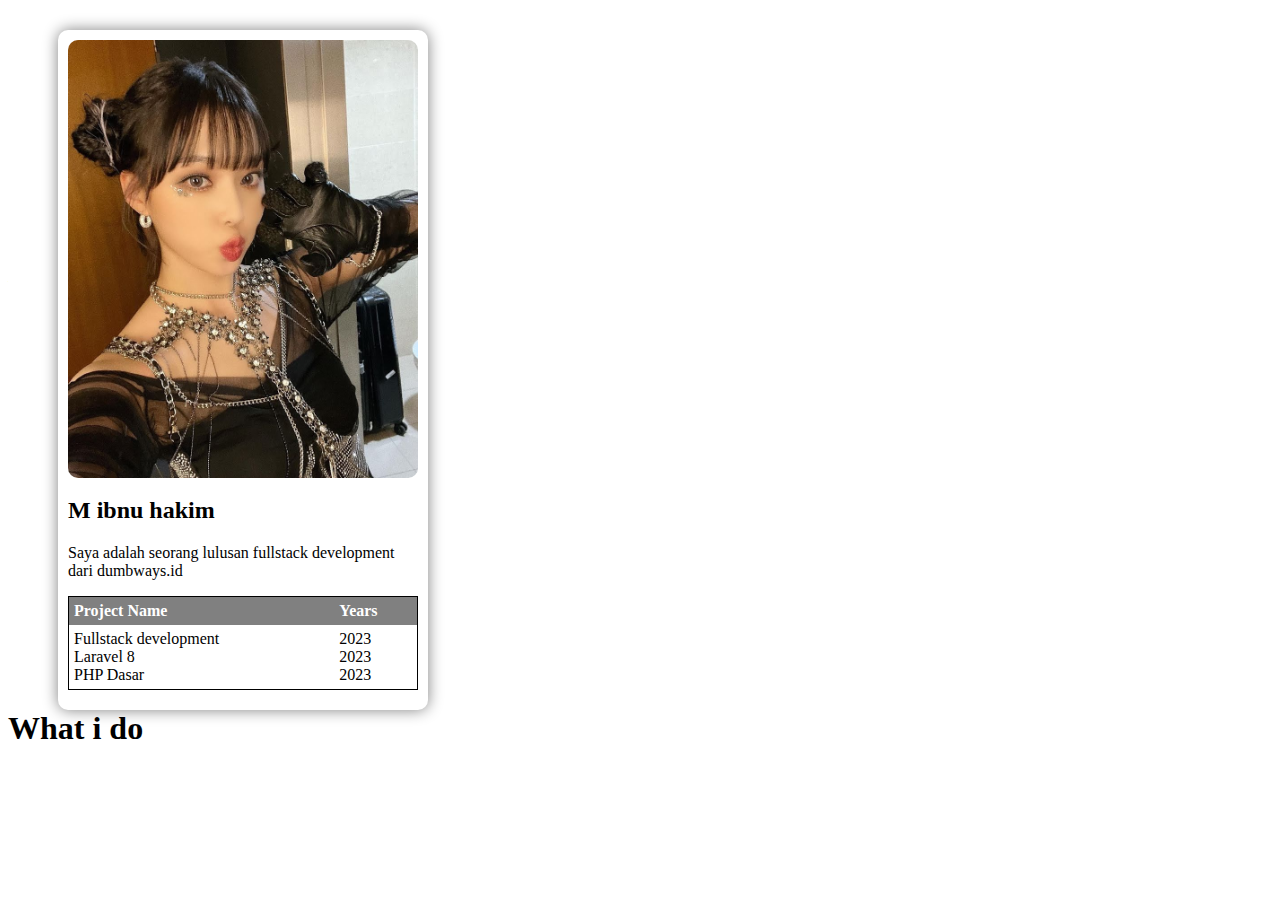
<file: index.html>
<html>
    <head>
        <title> Dumbways day 1</title>
    </head>
    <body>
        <div 
        style=" 
        width: 350px; 
        margin: 30px 50px auto; 
        padding: 10px;
        border-radius: 10px;
        box-shadow: 0 0 15px gray;
        ">
        <img src="img/foto2.jpg" class="card-img-top" style="width: 100%; border-radius: 10px;">
        <h2> M ibnu hakim </h2>
        <p>Saya adalah seorang lulusan fullstack development dari dumbways.id</p>
            
                <table class="table table-bordered" 
                style="
                border: 1px solid black;
                width: 100%;
                text-align: left;
                border-collapse: collapse;
                margin-bottom: 10px;
                " cellpadding="5px">
                      <tr style=" background-color: gray; color: white;">
                        <th scope="col">Project Name</th>
                        <th scope="col">Years</th>
                      </tr>
                      <tr>
                        <td>Fullstack development
                            <br> Laravel 8
                            <br> PHP Dasar
                        </td>
                        <td>2023
                            <br> 2023
                            <br> 2023
                        </td>
                  </table>
                </div>
                <h1 style="margin-top: 0%;"> What i do</h1>
    </body>
</html>
</file>
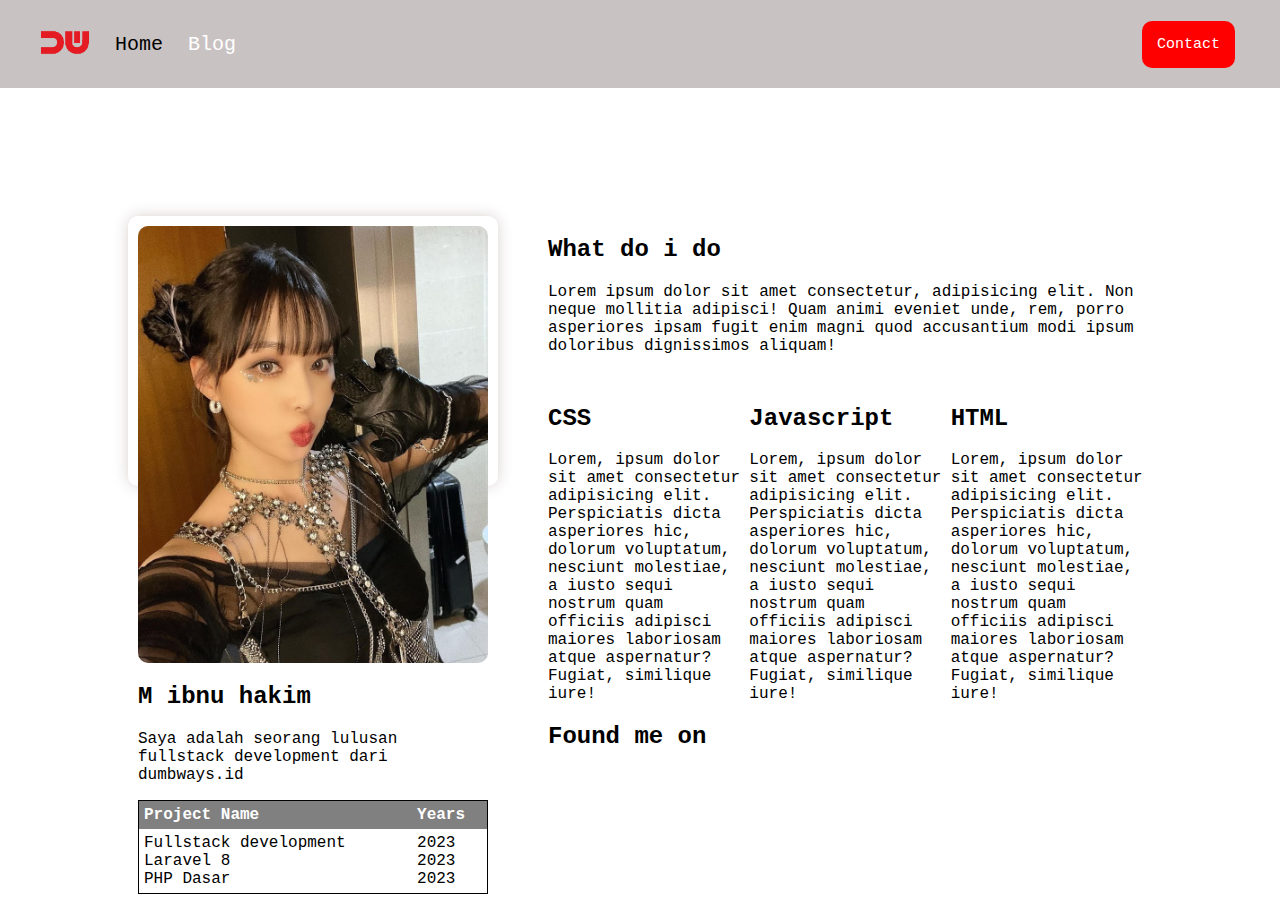
<file: Day 1/index.html>
<html>
    <head>
        <title> Dumbways day 1</title>
        <link rel="stylesheet" href="style.css">
        <link rel="stylesheet" href="https://cdnjs.cloudflare.com/ajax/libs/font-awesome/6.4.0/css/all.min.css" integrity="sha512-iecdLmaskl7CVkqkXNQ/ZH/XLlvWZOJyj7Yy7tcenmpD1ypASozpmT/E0iPtmFIB46ZmdtAc9eNBvH0H/ZpiBw==" crossorigin="anonymous" referrerpolicy="no-referrer" />
    </head>
    <body>
      <nav>
        <div class="nav-left">
            <ul>
                <li>
                    <a href="https://dumbways.id/"><img src="img/dumbways.png" alt=""></a>
                </li>
                <li>
                    <a href="index.html" class="active"> Home </a>
                </li>
                <li>
                    <a href="#"> Blog </a>
                </li>
            </ul>
        </div>
        <div class=" nav-right">
                <a href="contact.html"> Contact </a>
        </div>
    </nav>
    <div class="container">
      <section>
        <div class="kiri">
        <div
        style="
        width: 350px;
        height: 250px;
        margin: 0;
        padding: 10px;
        border-radius: 10px;
        box-shadow: 0 0 15px rgb(218, 209, 209);
        ">
        <img src="img/foto2.jpg" class="card-img-top" style="width: 100%; border-radius: 10px;">
        <h2> M ibnu hakim </h2>
        <p>Saya adalah seorang lulusan fullstack development dari dumbways.id</p>
            
                <table class="table table-bordered" 
                style="
                border: 1px solid black;
                width: 100%;
                text-align: left;
                border-collapse: collapse;
                margin-bottom: 10px;
                " cellpadding="5px">
                      <tr style=" background-color: gray; color: white;">
                        <th scope="col">Project Name</th>
                        <th scope="col">Years</th>
                      </tr>
                      <tr>
                        <td>Fullstack development
                            <br> Laravel 8
                            <br> PHP Dasar
                        </td>
                        <td>2023
                            <br> 2023
                            <br> 2023
                        </td>
                  </table>
                </div>
          </div>
                <div class="kanan">
                  <div>
                    <h2> What do i do </h2>
                          Lorem ipsum dolor sit amet consectetur, adipisicing elit. Non neque mollitia adipisci! Quam animi eveniet unde, rem, porro asperiores ipsam fugit enim magni quod accusantium modi ipsum doloribus dignissimos aliquam!
                    <div class="skill">  
                      <div>
                      <h2> CSS <i class="fa-brands fa-css3-alt"></i> </h2>
                        Lorem, ipsum dolor sit amet consectetur adipisicing elit. Perspiciatis dicta asperiores hic, dolorum voluptatum, nesciunt molestiae, a iusto sequi nostrum quam officiis adipisci maiores laboriosam atque aspernatur? Fugiat, similique iure!
                      </div>
                      <div>
                      <h2>Javascript <i class="fa-brands fa-square-js"></i> </h2>
                      Lorem, ipsum dolor sit amet consectetur adipisicing elit. Perspiciatis dicta asperiores hic, dolorum voluptatum, nesciunt molestiae, a iusto sequi nostrum quam officiis adipisci maiores laboriosam atque aspernatur? Fugiat, similique iure!
                      </div>
                      <div>
                      <h2>HTML <i class="fa-brands fa-html5"></i> </h2>
                      Lorem, ipsum dolor sit amet consectetur adipisicing elit. Perspiciatis dicta asperiores hic, dolorum voluptatum, nesciunt molestiae, a iusto sequi nostrum quam officiis adipisci maiores laboriosam atque aspernatur? Fugiat, similique iure!
                      </div>
                    </div>
                    <div>
                      <h2>Found me on</h2>
                      <div class="sosmed">
                      <a href="https://www.facebook.com/Ibnu173"><i class="fa-brands fa-facebook"></i></a>
                      <a href="https://www.instagram.com/ibnuhakim173/"><i class="fa-brands fa-instagram"></i></a>
                      <a href="https://twitter.com/MrVonTheFlour"><i class="fa-brands fa-twitter"></i></a>
                      <a href="https://www.linkedin.com/in/ibnu-hakim-378491169/"><i class="fa-brands fa-linkedin"></i></a>
                      </div>
                    </div>
                  </div>
                </div>
              </div>
              </section>
          </div>
    </body>
</html>
</file>
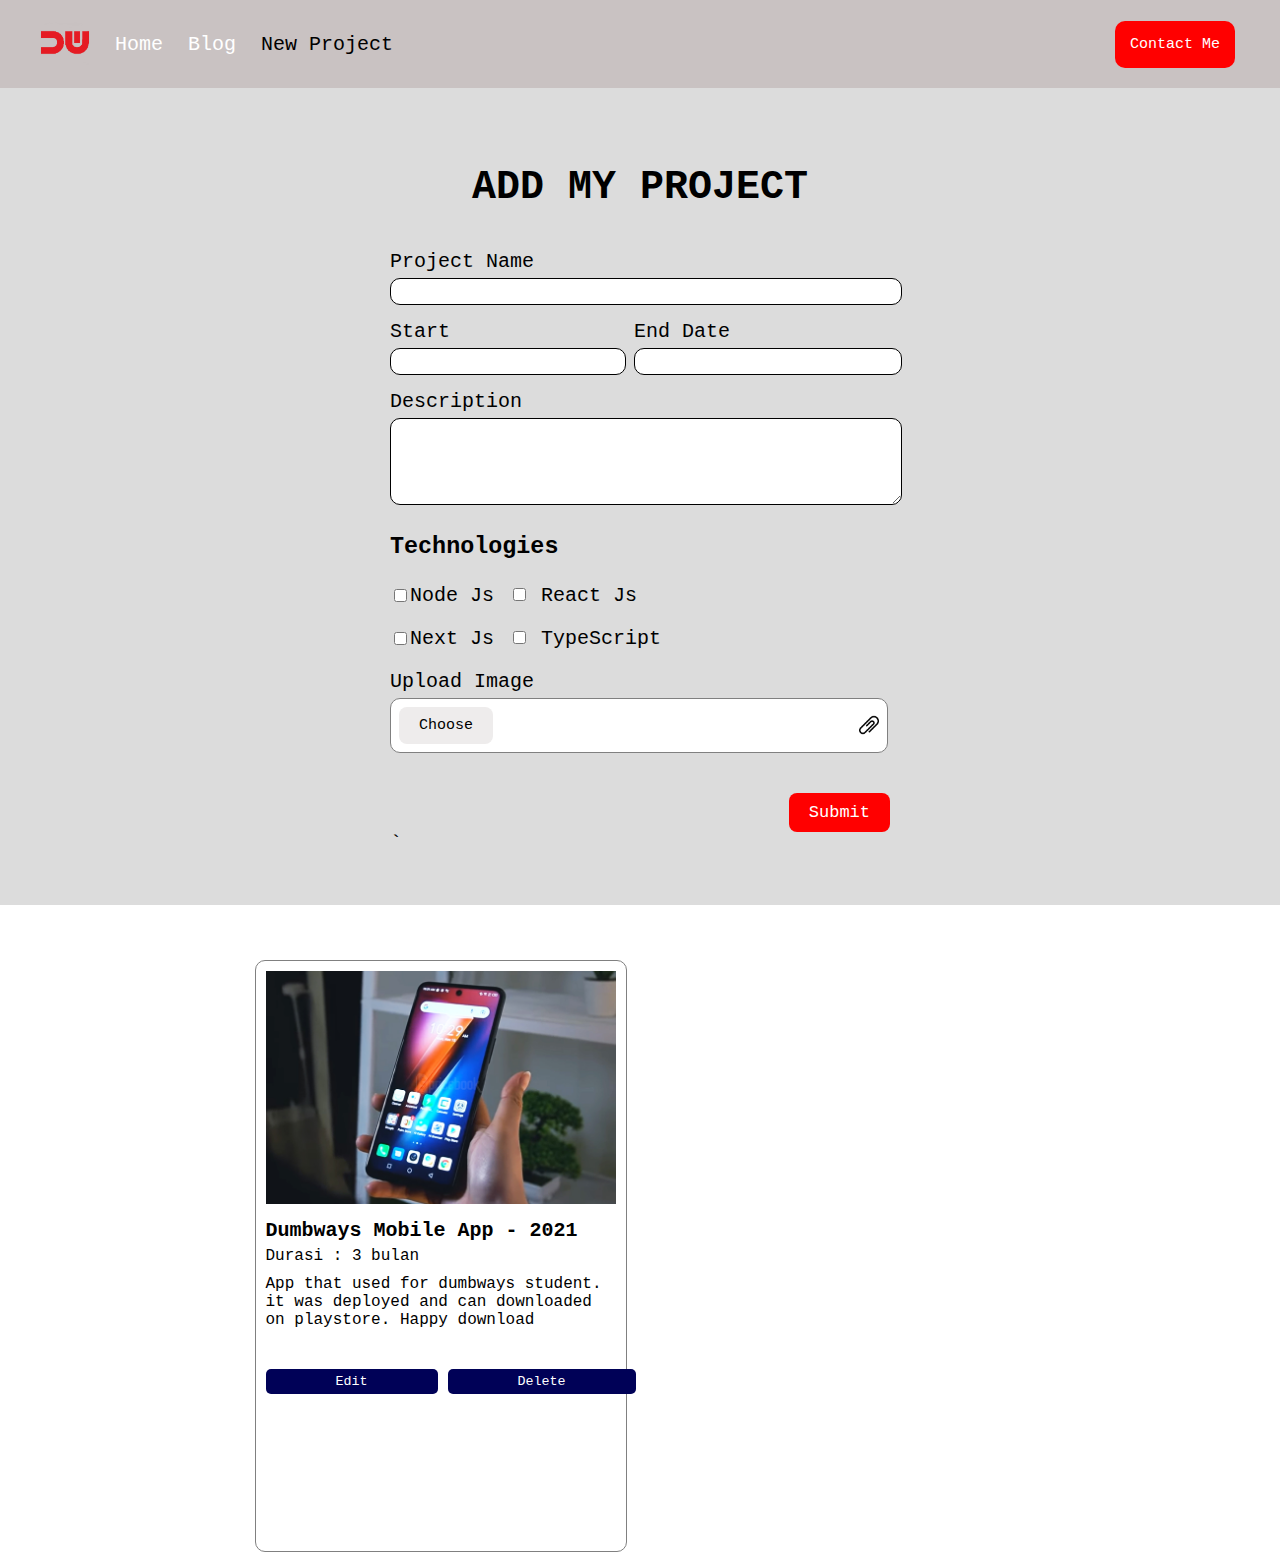
<file: add-blog.html>
<!DOCTYPE html>
<html lang="en">
<head>
    <meta charset="UTF-8">
    <meta http-equiv="X-UA-Compatible" content="IE=edge">
    <meta name="viewport" content="width=device-width, initial-scale=1.0">
    <title>Add Blog</title>
    <link rel="stylesheet" href="css/style.css">
    <link rel="stylesheet" href="css/add-blog.css">
    <link rel="stylesheet" href="css/project.css">
    <link rel="stylesheet" href="https://cdnjs.cloudflare.com/ajax/libs/font-awesome/6.4.0/css/all.min.css" integrity="sha512-iecdLmaskl7CVkqkXNQ/ZH/XLlvWZOJyj7Yy7tcenmpD1ypASozpmT/E0iPtmFIB46ZmdtAc9eNBvH0H/ZpiBw==" crossorigin="anonymous" referrerpolicy="no-referrer" />
</head>
<body>
    <nav>
        <div class="nav-left">
            <ul>
                <li>
                    <a href="https://dumbways.id/"><img src="assets/images/dumbways.png" alt=""></a>
                </li>
                <li>
                    <a href="index.html"> Home </a>
                </li>
                <li>
                    <a href="post.html"> Blog </a>
                </li>
                <li>
                    <a href="add-blog.html"  class="active"> New Project </a>
                </li>
            </ul>
        </div>
        <div class=" nav-right">
                <a href="contact.html"> Contact Me </a>
        </div>
    </nav>

    <div class="blog">
        <div class="blog-form">
            <div class="form-container">
                <form onsubmit="blog(event)">
                    <h1>ADD MY PROJECT</h1>
                    <div class="container1">
                    <div>
                        <div><label for="title">Project Name</label></div>
                        <input type="text" id="title" class="border">
                    </div>
                <div style="display: flex; width: 100%; margin-top: 15px;">
                    <div>
                        <label for="start-date">Start</label>
                        <input type="number" id="start-date" class="border">
                    </div>
                    <div style="margin-left: 20px;">
                        <label for="end-date">End Date</label>
                        <input type="number" id="end-date" class="border">
                    </div>
                </div>
                    <div>
                        <div style="margin-top: 15px;"><label for="description">Description</label></div>
                        <textarea name="" id="description" cols="30" rows="5"></textarea>
                    </div>
                    </div>
                    <div style="font-size: 20px; font-weight: 300;">
                    <div>
                        <h3>Technologies</h3>
                    </div>
                    <div style="display: flex; margin-bottom: 20px;">
                        <input type="checkbox" name="" id=""> Node Js
                        <div style="margin-left: 15px;">
                        <input type="checkbox" name="" id=""> React Js
                        </div>
                    </div>
                    <div style="display: flex; margin-bottom: 20px;">
                        <input type="checkbox" name="" id=""> Next Js
                        <div style="margin-left: 15px;">
                        <input type="checkbox" name="" id=""> TypeScript
                        </div>
                    </div>
                    </div>
                    <div>
                        <label>Upload Image</label>
                        <div class="input-blog-image">
                        <label for="input-blog-image">
                            
                            <div class="choose">Choose</div>
                            <img src="assets/images/attach-button.png" alt="" style="width: 20px; align-items: right; justify-content: right">
                        </label>
                        <input type="file" id="input-blog-image" hidden>
                    </div>
                    <div class="button">
                        <button> Submit </button>
                    </div>
                `   </div>
                </form>
            </div>
        </div>
    
    <div class="post" id="contents">
        <div class="anu">
        <div>
            <img src="assets/images/hp2.jpg">
        </div>
            <div class="judul">Dumbways Mobile App - 2021</div>
            <div>Durasi : 3 bulan </div>
            <div class="description"> App that used for dumbways student. it was deployed and can 
            downloaded on playstore. Happy download</div>
        <div class="logo">
            <div><i class="fa-brands fa-google-play"></i></div>
            <div style="margin-left: 15px;"><i class="fa-brands fa-android"></i></div>
            <div style="margin-left: 15px;"><i class="fa-brands fa-java"></i></div>
        </div>
        <div>
            <div class="tombol">
                <div>
                    <button class="btn-edit">Edit</button>
                </div>
                <div>
                    <button class="btn-delete">Delete</button>
                </div>
            </div>
        </div>
        
    </div>
    </div>
<script src="js/add-blog.js"></script> 
</body>
</html>
</file>
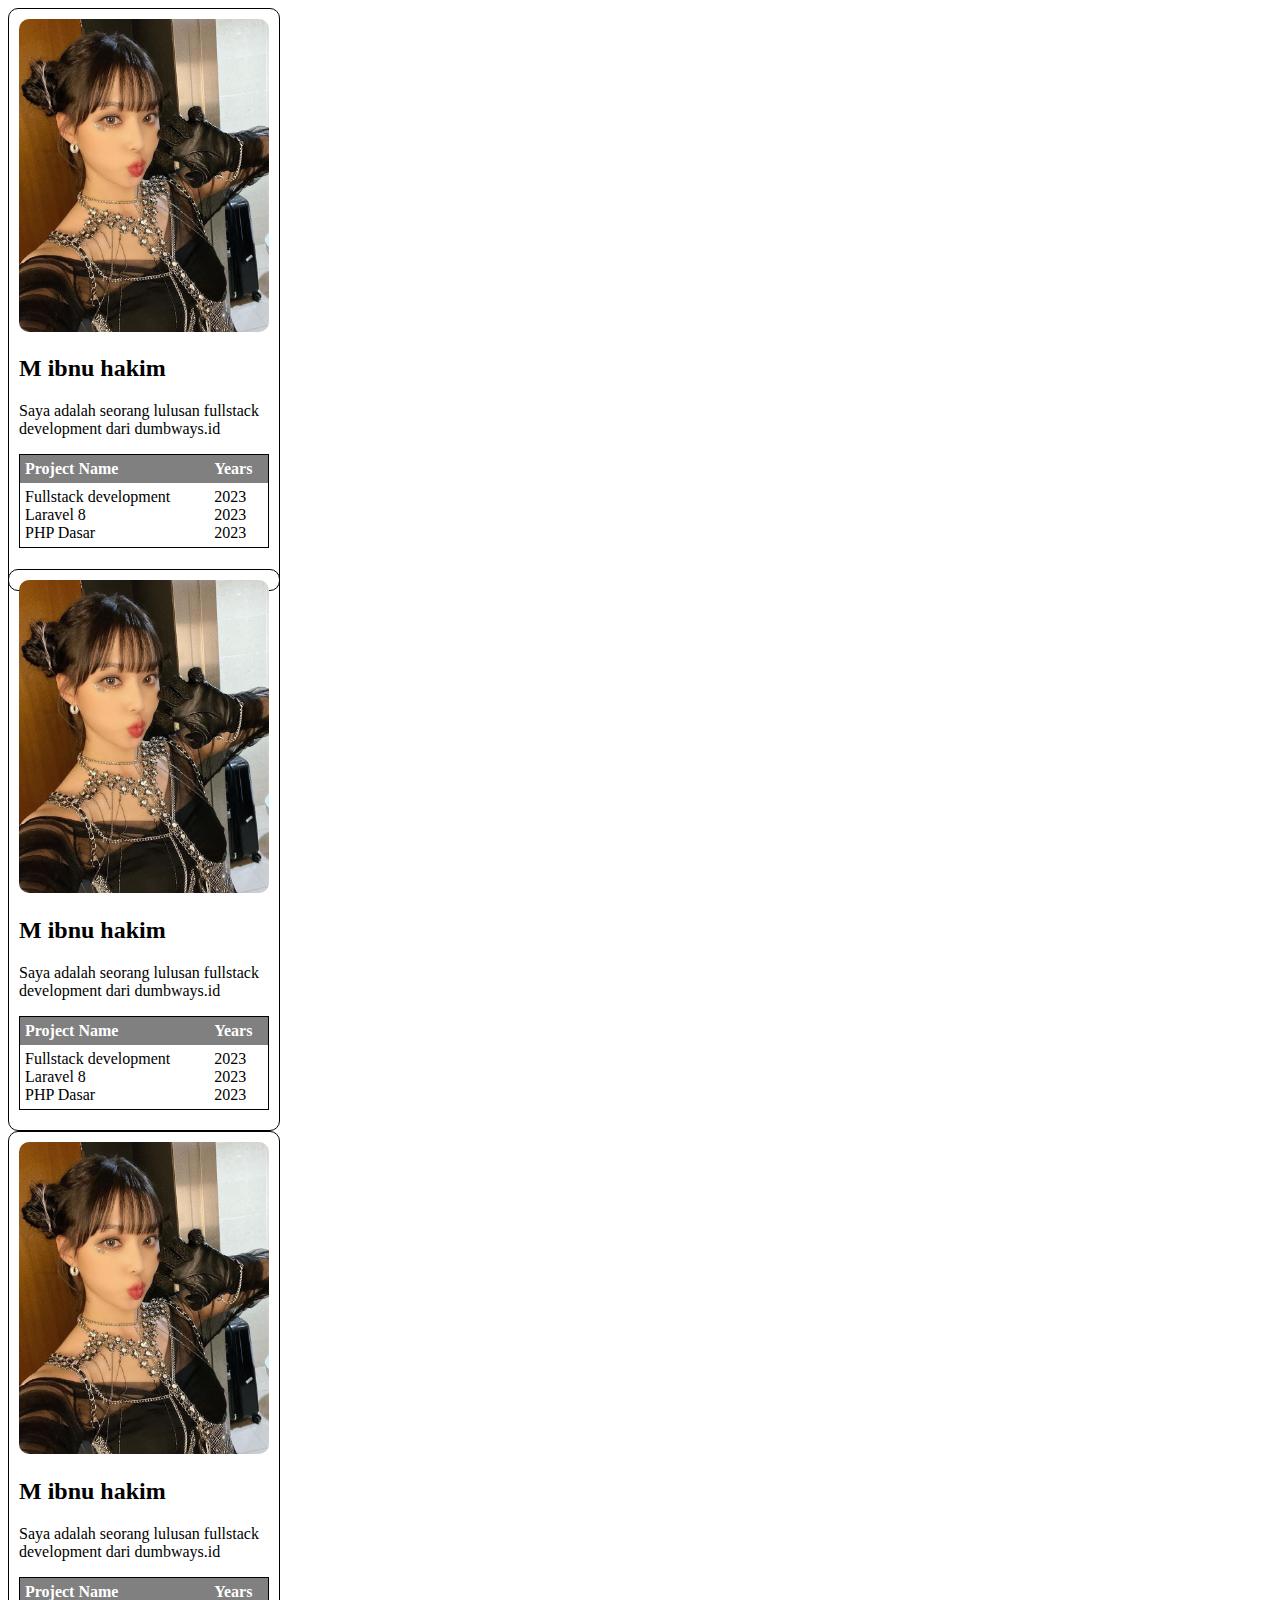
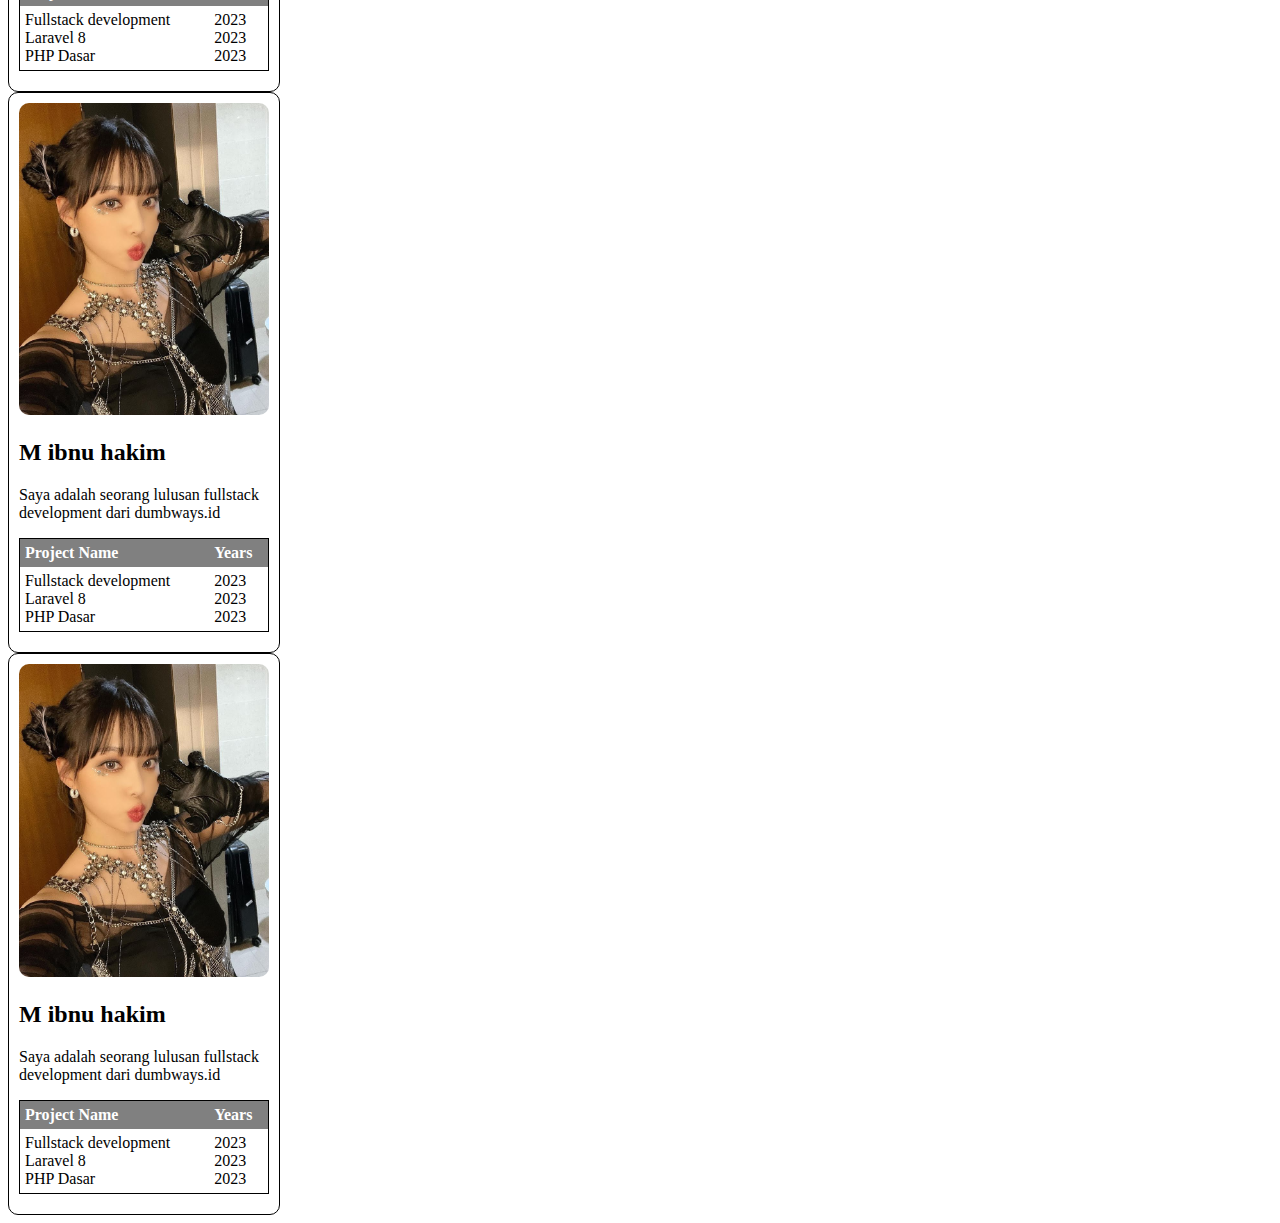
<file: coba1.html>
<!DOCTYPE html>
<html lang="en">
<head>
    <meta charset="UTF-8">
    <meta http-equiv="X-UA-Compatible" content="IE=edge">
    <meta name="viewport" content="width=device-width, initial-scale=1.0">
    <title>Document</title>
</head>
<body>
    <div style="display: flex;">
    <div style="flex-direction: column;">
        <div
        style="
        width: 250px;
        height: 100%;
        margin: 0;
        padding: 10px;
        border-radius: 10px;
        border: 1px solid;
        ">
        <img src="assets/images/foto2.jpg" class="card-img-top" style="width: 100%; border-radius: 10px;">
        <h2> M ibnu hakim </h2>
        <p>Saya adalah seorang lulusan fullstack development dari dumbways.id</p>
            
                <table class="table table-bordered" 
                style="
                border: 1px solid black;
                width: 100%;
                text-align: left;
                border-collapse: collapse;
                margin-bottom: 10px;
                " cellpadding="5px">
                      <tr style=" background-color: gray; color: white;">
                        <th scope="col">Project Name</th>
                        <th scope="col">Years</th>
                      </tr>
                      <tr>
                        <td>Fullstack development
                            <br> Laravel 8
                            <br> PHP Dasar
                        </td>
                        <td>2023
                            <br> 2023
                            <br> 2023
                        </td>
                  </table>
                </div>
          </div>
    </div>

    <div>
        <div
        style="
        width: 250px;
        height: 100%;
        margin: 0;
        padding: 10px;
        border-radius: 10px;
        border: 1px solid;
        ">
        <img src="assets/images/foto2.jpg" class="card-img-top" style="width: 100%; border-radius: 10px;">
        <h2> M ibnu hakim </h2>
        <p>Saya adalah seorang lulusan fullstack development dari dumbways.id</p>
            
                <table class="table table-bordered" 
                style="
                border: 1px solid black;
                width: 100%;
                text-align: left;
                border-collapse: collapse;
                margin-bottom: 10px;
                " cellpadding="5px">
                      <tr style=" background-color: gray; color: white;">
                        <th scope="col">Project Name</th>
                        <th scope="col">Years</th>
                      </tr>
                      <tr>
                        <td>Fullstack development
                            <br> Laravel 8
                            <br> PHP Dasar
                        </td>
                        <td>2023
                            <br> 2023
                            <br> 2023
                        </td>
                  </table>
                </div>
          </div>
    </div>

    <div>
        <div
        style="
        width: 250px;
        height: 100%;
        margin: 0;
        padding: 10px;
        border-radius: 10px;
        border: 1px solid;
        ">
        <img src="assets/images/foto2.jpg" class="card-img-top" style="width: 100%; border-radius: 10px;">
        <h2> M ibnu hakim </h2>
        <p>Saya adalah seorang lulusan fullstack development dari dumbways.id</p>
            
                <table class="table table-bordered" 
                style="
                border: 1px solid black;
                width: 100%;
                text-align: left;
                border-collapse: collapse;
                margin-bottom: 10px;
                " cellpadding="5px">
                      <tr style=" background-color: gray; color: white;">
                        <th scope="col">Project Name</th>
                        <th scope="col">Years</th>
                      </tr>
                      <tr>
                        <td>Fullstack development
                            <br> Laravel 8
                            <br> PHP Dasar
                        </td>
                        <td>2023
                            <br> 2023
                            <br> 2023
                        </td>
                  </table>
                </div>
          </div>
    </div>

    <div>
        <div
        style="
        width: 250px;
        height: 100%;
        margin: 0;
        padding: 10px;
        border-radius: 10px;
        border: 1px solid;
        ">
        <img src="assets/images/foto2.jpg" class="card-img-top" style="width: 100%; border-radius: 10px;">
        <h2> M ibnu hakim </h2>
        <p>Saya adalah seorang lulusan fullstack development dari dumbways.id</p>
            
                <table class="table table-bordered" 
                style="
                border: 1px solid black;
                width: 100%;
                text-align: left;
                border-collapse: collapse;
                margin-bottom: 10px;
                " cellpadding="5px">
                      <tr style=" background-color: gray; color: white;">
                        <th scope="col">Project Name</th>
                        <th scope="col">Years</th>
                      </tr>
                      <tr>
                        <td>Fullstack development
                            <br> Laravel 8
                            <br> PHP Dasar
                        </td>
                        <td>2023
                            <br> 2023
                            <br> 2023
                        </td>
                  </table>
                </div>
          </div>
    </div>

    <div style="flex-direction: row;">
        <div
        style="
        width: 250px;
        height: 100%;
        margin: 0;
        padding: 10px;
        border-radius: 10px;
        border: 1px solid;
        ">
        <img src="assets/images/foto2.jpg" class="card-img-top" style="width: 100%; border-radius: 10px;">
        <h2> M ibnu hakim </h2>
        <p>Saya adalah seorang lulusan fullstack development dari dumbways.id</p>
            
                <table class="table table-bordered" 
                style="
                border: 1px solid black;
                width: 100%;
                text-align: left;
                border-collapse: collapse;
                margin-bottom: 10px;
                " cellpadding="5px">
                      <tr style=" background-color: gray; color: white;">
                        <th scope="col">Project Name</th>
                        <th scope="col">Years</th>
                      </tr>
                      <tr>
                        <td>Fullstack development
                            <br> Laravel 8
                            <br> PHP Dasar
                        </td>
                        <td>2023
                            <br> 2023
                            <br> 2023
                        </td>
                  </table>
                </div>
          </div>
    </div>
</div>
</body>
</html>
</file>
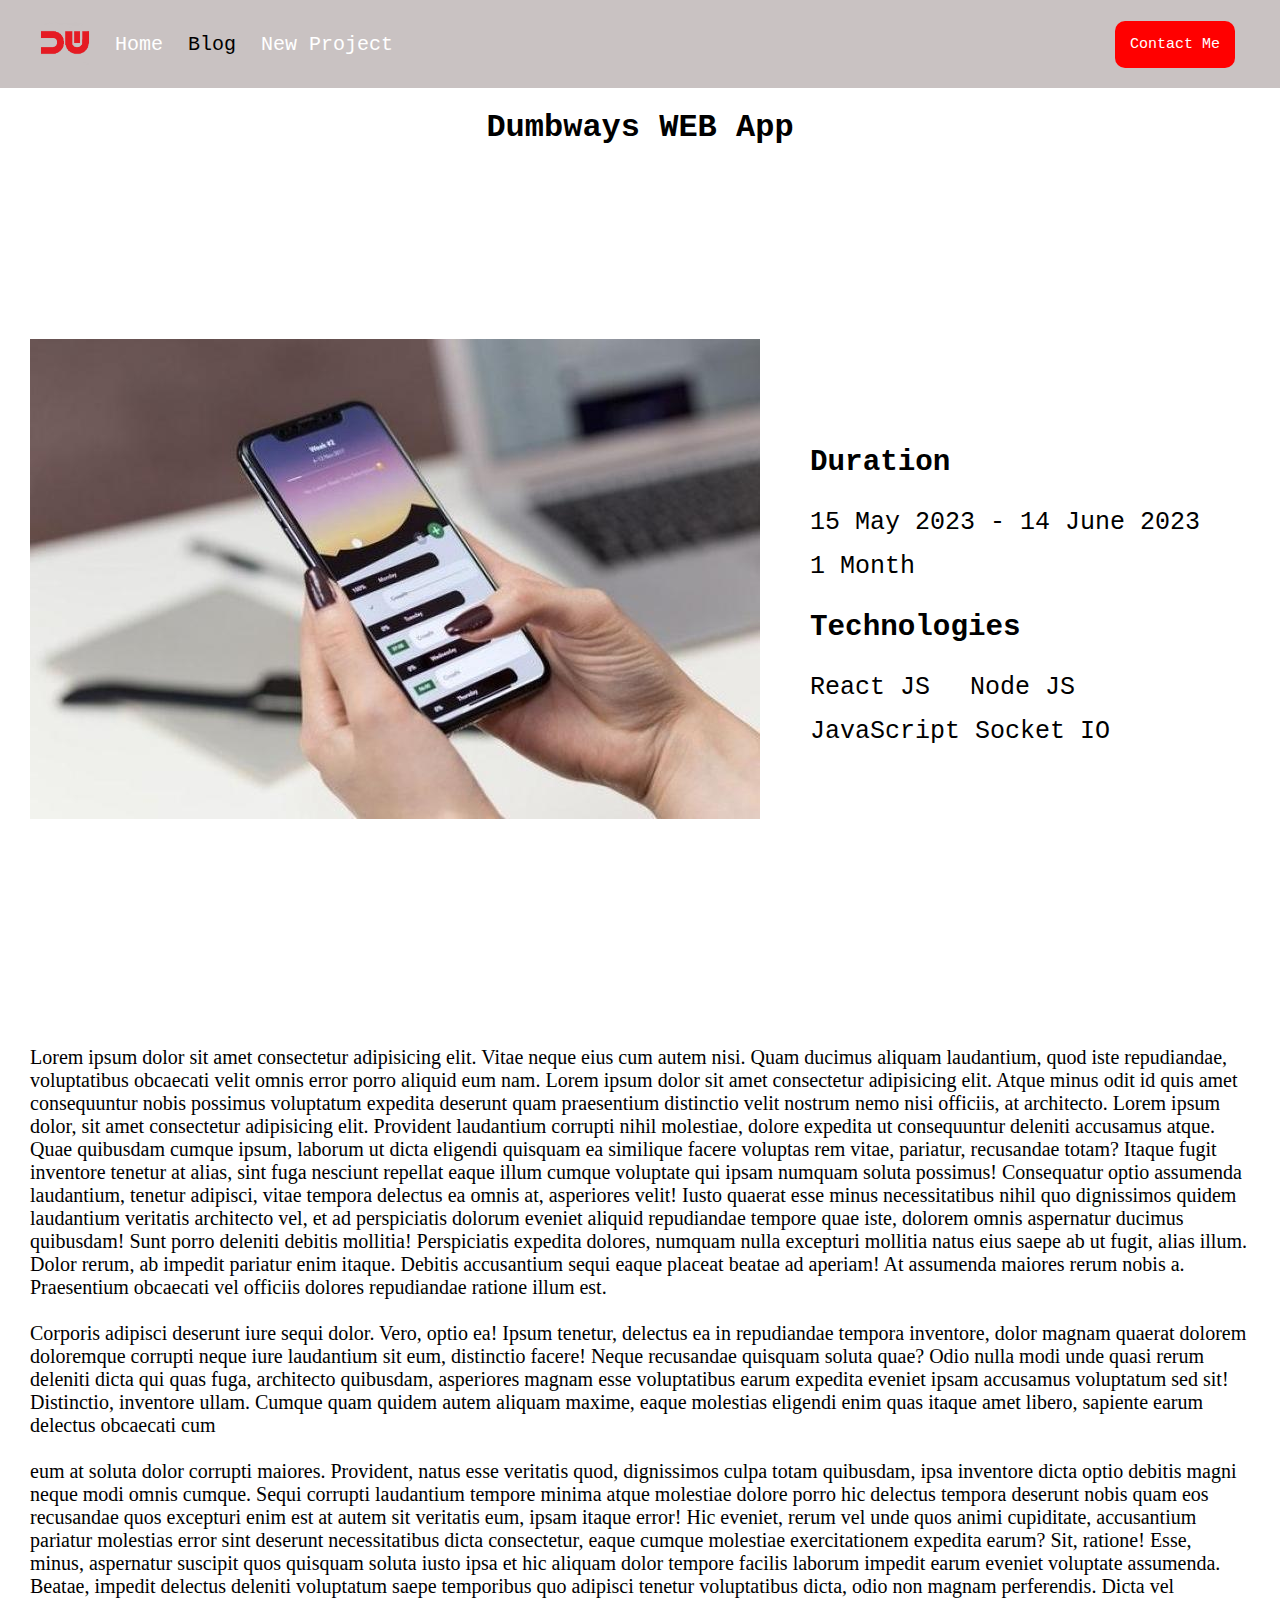
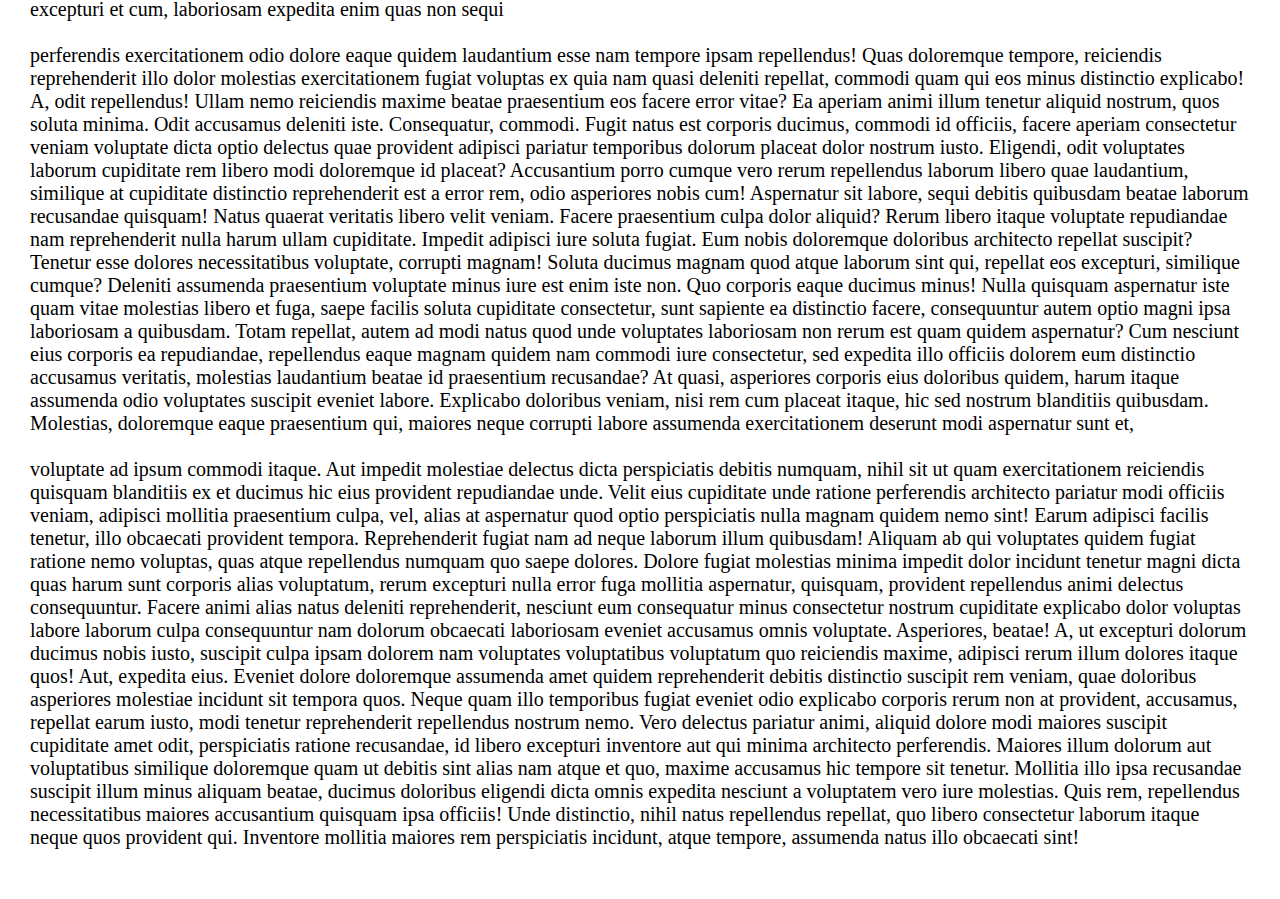
<file: post.html>
<!DOCTYPE html>
<html lang="en">
<head>
    <meta charset="UTF-8">
    <meta http-equiv="X-UA-Compatible" content="IE=edge">
    <meta name="viewport" content="width=device-width, initial-scale=1.0">
    <link rel="stylesheet" href="css/post.css">
    <link rel="stylesheet" href="css/style.css">
    <link rel="stylesheet" href="https://cdnjs.cloudflare.com/ajax/libs/font-awesome/6.4.0/css/all.min.css" integrity="sha512-iecdLmaskl7CVkqkXNQ/ZH/XLlvWZOJyj7Yy7tcenmpD1ypASozpmT/E0iPtmFIB46ZmdtAc9eNBvH0H/ZpiBw==" crossorigin="anonymous" referrerpolicy="no-referrer" />
    <title>Document</title>
</head>
<body>
    <nav>
        <div class="nav-left">
            <ul>
                <li>
                    <a href="https://dumbways.id/"><img src="assets/images/dumbways.png" alt=""></a>
                </li>
                <li>
                    <a href="index.html"> Home </a>
                </li>
                <li>
                    <a href="Post.html"  class="active"> Blog </a>
                </li>
                <li>
                    <a href="add-blog.html"> New Project </a>
                </li>
            </ul>
        </div>
        <div class=" nav-right">
                <a href="contact.html"> Contact Me </a>
        </div>
    </nav>
            <center>
            <div class="judul">
                <h1>Dumbways WEB App</h1>
            </div>
            </center>
    <div class="container">
        <div class="kiri">
            <div>
            <img src="assets/images/hp.jpg" style="width: auto;">
            </div>
        </div>
        <div class="kanan">    
            <div>
                <h3>Duration</h3>
                <div>
                <i class="fa-solid fa-calendar-days"></i> 15 May 2023 - 14 June 2023
                </div>
                <div style="margin-top: 15px;">
                <i class="fa-brands fa-ioxhost"></i> 1 Month
                </div>
                <h3>Technologies</h3>
                    <div style="display: flex;">
                <div>
                <i class="fa-brands fa-react"></i> React JS
                </div>
                <div style="margin-left: 40px;"> 
                <i class="fa-brands fa-node-js"></i> Node JS
                </div>
                    </div>
                    <div style="display: flex">   
                <div style="margin-top: 15px;">
                <i class="fa-brands fa-square-js"></i> JavaScript
                <i class="fa-solid fa-bolt"></i></i> Socket IO
                </div>
                    </div>
            </div>
        </div>    
    </div>

    <p>
        Lorem ipsum dolor sit amet consectetur adipisicing elit. Vitae neque eius cum autem nisi. 
        Quam ducimus aliquam laudantium, quod iste repudiandae, voluptatibus obcaecati velit omnis 
        error porro aliquid eum nam.
        Lorem ipsum dolor sit amet consectetur adipisicing elit.
         Atque minus odit id quis amet consequuntur nobis possimus voluptatum expedita deserunt quam praesentium distinctio velit nostrum nemo nisi officiis, at architecto.
        Lorem ipsum dolor, sit amet consectetur adipisicing elit. 
        Provident laudantium corrupti nihil molestiae, dolore expedita ut consequuntur deleniti accusamus atque.
        Quae quibusdam cumque ipsum, laborum ut dicta eligendi quisquam ea similique facere voluptas rem vitae, pariatur, recusandae totam? Itaque fugit inventore tenetur at alias, sint fuga nesciunt repellat eaque illum cumque voluptate qui ipsam numquam soluta possimus! Consequatur optio assumenda laudantium, tenetur adipisci, 
        vitae tempora delectus ea omnis at, asperiores velit! Iusto quaerat esse minus necessitatibus nihil quo dignissimos quidem laudantium 
        veritatis architecto vel, et ad perspiciatis dolorum eveniet aliquid repudiandae tempore quae iste, dolorem omnis aspernatur ducimus 
        quibusdam! Sunt porro deleniti debitis mollitia! Perspiciatis expedita dolores, numquam nulla excepturi mollitia natus eius saepe ab ut 
        fugit, alias illum. Dolor rerum, ab impedit pariatur enim itaque. Debitis accusantium sequi eaque placeat beatae ad aperiam! 
        At assumenda maiores rerum nobis a. Praesentium obcaecati vel officiis dolores repudiandae ratione illum est.
        <br>
        <br>
        Corporis adipisci deserunt iure sequi dolor. Vero, optio ea! Ipsum tenetur, delectus ea in repudiandae tempora 
        inventore, dolor magnam quaerat dolorem doloremque corrupti neque iure laudantium sit eum, distinctio facere! 
        Neque recusandae quisquam soluta quae? Odio nulla modi unde quasi rerum deleniti dicta qui quas fuga, architecto 
        quibusdam, asperiores magnam esse voluptatibus earum expedita eveniet ipsam accusamus voluptatum sed sit! Distinctio, inventore ullam. 
        Cumque quam quidem autem aliquam maxime, eaque molestias eligendi enim quas itaque amet libero, sapiente earum delectus obcaecati cum
         <br>
         <br>
        eum at soluta dolor corrupti maiores. Provident, natus esse veritatis quod, dignissimos culpa totam quibusdam, ipsa inventore dicta 
         optio debitis magni neque modi omnis cumque. Sequi corrupti laudantium tempore minima atque molestiae dolore porro hic delectus tempora 
         deserunt nobis quam eos recusandae quos excepturi enim est at autem sit veritatis eum, ipsam itaque error! Hic eveniet, rerum vel unde 
         quos animi cupiditate, accusantium pariatur molestias error sint deserunt necessitatibus dicta consectetur, eaque cumque molestiae 
         exercitationem expedita earum? Sit, ratione! Esse, minus, aspernatur suscipit quos quisquam soluta iusto ipsa et hic aliquam 
         dolor tempore facilis laborum impedit earum eveniet voluptate assumenda. Beatae, impedit delectus deleniti voluptatum saepe temporibus 
         quo adipisci tenetur voluptatibus dicta, odio non magnam perferendis. Dicta vel excepturi et cum, laboriosam expedita enim quas non sequi
         <br>
         <br>
          perferendis exercitationem odio dolore eaque quidem laudantium esse nam tempore ipsam repellendus! Quas doloremque tempore, reiciendis 
          reprehenderit illo dolor molestias exercitationem fugiat voluptas ex quia nam quasi deleniti repellat, commodi quam qui eos minus distinctio explicabo! A, odit repellendus! Ullam nemo reiciendis maxime beatae praesentium eos facere error vitae? Ea aperiam animi illum tenetur aliquid nostrum, quos soluta minima. Odit accusamus deleniti iste. Consequatur, commodi. Fugit natus est corporis ducimus, commodi id officiis, facere aperiam consectetur veniam voluptate dicta optio delectus quae provident adipisci pariatur temporibus dolorum placeat dolor nostrum iusto. Eligendi, odit voluptates laborum cupiditate rem libero modi doloremque id placeat? Accusantium porro cumque vero rerum repellendus laborum libero quae laudantium, similique at cupiditate distinctio reprehenderit est a error rem, odio asperiores nobis cum! Aspernatur sit labore, sequi debitis quibusdam beatae laborum recusandae quisquam! Natus quaerat veritatis libero velit veniam. Facere praesentium culpa dolor aliquid? Rerum libero itaque voluptate repudiandae nam reprehenderit nulla harum ullam cupiditate. Impedit adipisci iure soluta fugiat. Eum nobis doloremque doloribus architecto repellat suscipit? Tenetur esse dolores necessitatibus voluptate, corrupti magnam! Soluta ducimus magnam quod atque laborum sint qui, repellat eos excepturi, similique cumque? Deleniti assumenda praesentium voluptate minus iure est enim iste non. Quo corporis eaque ducimus minus! Nulla quisquam aspernatur iste quam vitae molestias libero et fuga, saepe facilis soluta cupiditate consectetur, sunt sapiente ea distinctio facere, consequuntur autem optio magni ipsa laboriosam a quibusdam. Totam repellat, autem ad modi natus quod unde voluptates laboriosam non rerum est quam quidem aspernatur? Cum nesciunt eius corporis ea repudiandae, repellendus eaque magnam quidem nam commodi iure consectetur, sed expedita illo officiis dolorem eum distinctio accusamus veritatis, molestias laudantium beatae id praesentium recusandae? At quasi, asperiores corporis eius doloribus quidem, harum itaque assumenda odio voluptates suscipit eveniet labore. Explicabo doloribus veniam, nisi rem cum placeat itaque, hic sed nostrum blanditiis quibusdam. Molestias, doloremque eaque praesentium qui, maiores neque corrupti labore assumenda exercitationem deserunt modi aspernatur sunt et, 
          <br>
          <br>
           voluptate ad ipsum commodi itaque. Aut impedit molestiae delectus dicta perspiciatis debitis numquam, nihil sit ut quam exercitationem reiciendis quisquam blanditiis ex et ducimus hic eius provident repudiandae unde. Velit eius cupiditate unde ratione perferendis architecto pariatur modi officiis veniam, adipisci mollitia praesentium culpa, vel, alias at aspernatur quod optio perspiciatis nulla magnam quidem nemo sint! Earum adipisci facilis tenetur, illo obcaecati provident tempora. Reprehenderit fugiat nam ad neque laborum illum quibusdam! Aliquam ab qui voluptates quidem fugiat ratione nemo voluptas, quas atque repellendus numquam quo saepe dolores. Dolore fugiat molestias minima impedit dolor incidunt tenetur magni dicta quas harum sunt corporis alias voluptatum, rerum excepturi nulla error fuga mollitia aspernatur, quisquam, provident repellendus animi delectus consequuntur. Facere animi alias natus deleniti reprehenderit, nesciunt eum consequatur minus consectetur nostrum cupiditate explicabo dolor voluptas labore laborum culpa consequuntur nam dolorum obcaecati laboriosam eveniet accusamus omnis voluptate. Asperiores, beatae! A, ut excepturi dolorum ducimus nobis iusto, suscipit culpa ipsam dolorem nam voluptates voluptatibus voluptatum quo reiciendis maxime, adipisci rerum illum dolores itaque quos! Aut, expedita eius. Eveniet dolore doloremque assumenda amet quidem reprehenderit debitis distinctio suscipit rem veniam, quae doloribus asperiores molestiae incidunt sit tempora quos. Neque quam illo temporibus fugiat eveniet odio explicabo corporis rerum non at provident, accusamus, repellat earum iusto, modi tenetur reprehenderit repellendus nostrum nemo. Vero delectus pariatur animi, aliquid dolore modi maiores suscipit cupiditate amet odit, perspiciatis ratione recusandae, id libero excepturi inventore aut qui minima architecto perferendis. Maiores illum dolorum aut voluptatibus similique doloremque quam ut debitis sint alias nam atque et quo, maxime accusamus hic tempore sit tenetur. Mollitia illo ipsa recusandae suscipit illum minus aliquam beatae, ducimus doloribus eligendi dicta omnis expedita nesciunt a voluptatem vero iure molestias. Quis rem, repellendus necessitatibus maiores accusantium quisquam ipsa officiis! Unde distinctio, nihil natus repellendus repellat, quo libero consectetur laborum itaque neque quos provident qui. Inventore mollitia maiores rem perspiciatis incidunt, atque tempore, assumenda natus illo obcaecati sint!
    </p>
</body>
</html>
</file>
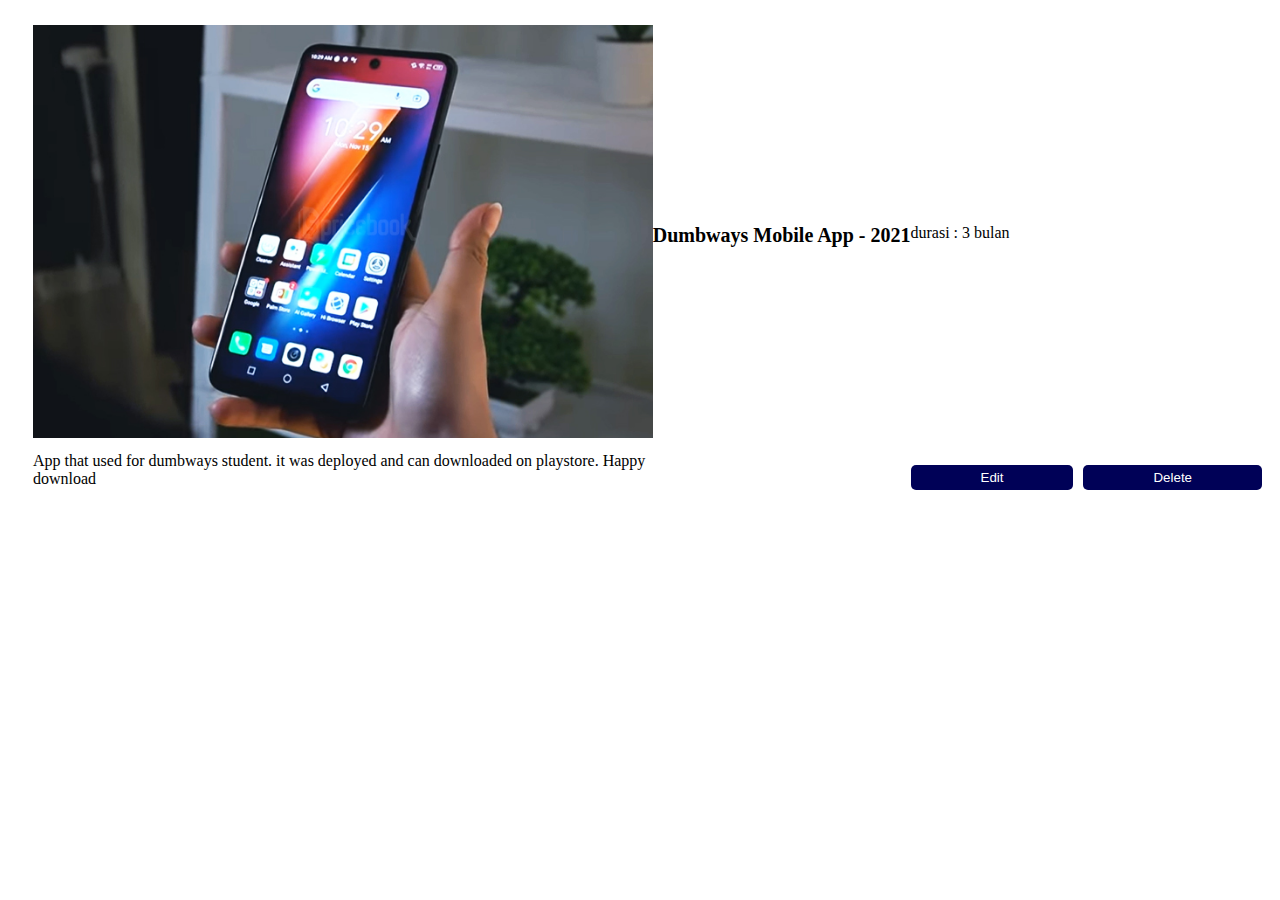
<file: project.html>
<!DOCTYPE html>
<html lang="en">
<head>
    <meta charset="UTF-8">
    <meta http-equiv="X-UA-Compatible" content="IE=edge">
    <meta name="viewport" content="width=device-width, initial-scale=1.0">
    <title>Document</title>
    <link rel="stylesheet" href="css/project.css">
    <link rel="stylesheet" href="https://cdnjs.cloudflare.com/ajax/libs/font-awesome/6.4.0/css/all.min.css" integrity="sha512-iecdLmaskl7CVkqkXNQ/ZH/XLlvWZOJyj7Yy7tcenmpD1ypASozpmT/E0iPtmFIB46ZmdtAc9eNBvH0H/ZpiBw==" crossorigin="anonymous" referrerpolicy="no-referrer" />
</head>
<body>
    <div class="post">
        <div>
            <img src="assets/images/hp2.jpg" alt="" style="width: 100%;">
        </div>
            <div class="judul">Dumbways Mobile App - 2021</div>
            <div>durasi : 3 bulan </div>
            <div class="description"> App that used for dumbways student. it was deployed and can 
            downloaded on playstore. Happy download</div>
        <div class="logo">
            <div><i class="fa-brands fa-google-play"></i></div>
            <div style="margin-left: 15px;"><i class="fa-brands fa-android"></i></div>
            <div style="margin-left: 15px;"><i class="fa-brands fa-java"></i></div>
        </div>
        <div>
            <div class="tombol">
                <div>
                    <button class="btn-edit">Edit</button>
                </div>
                <div>
                    <button class="btn-delete">Delete</button>
                </div>
            </div>
    </div>

    
</body>
</html>
</file>
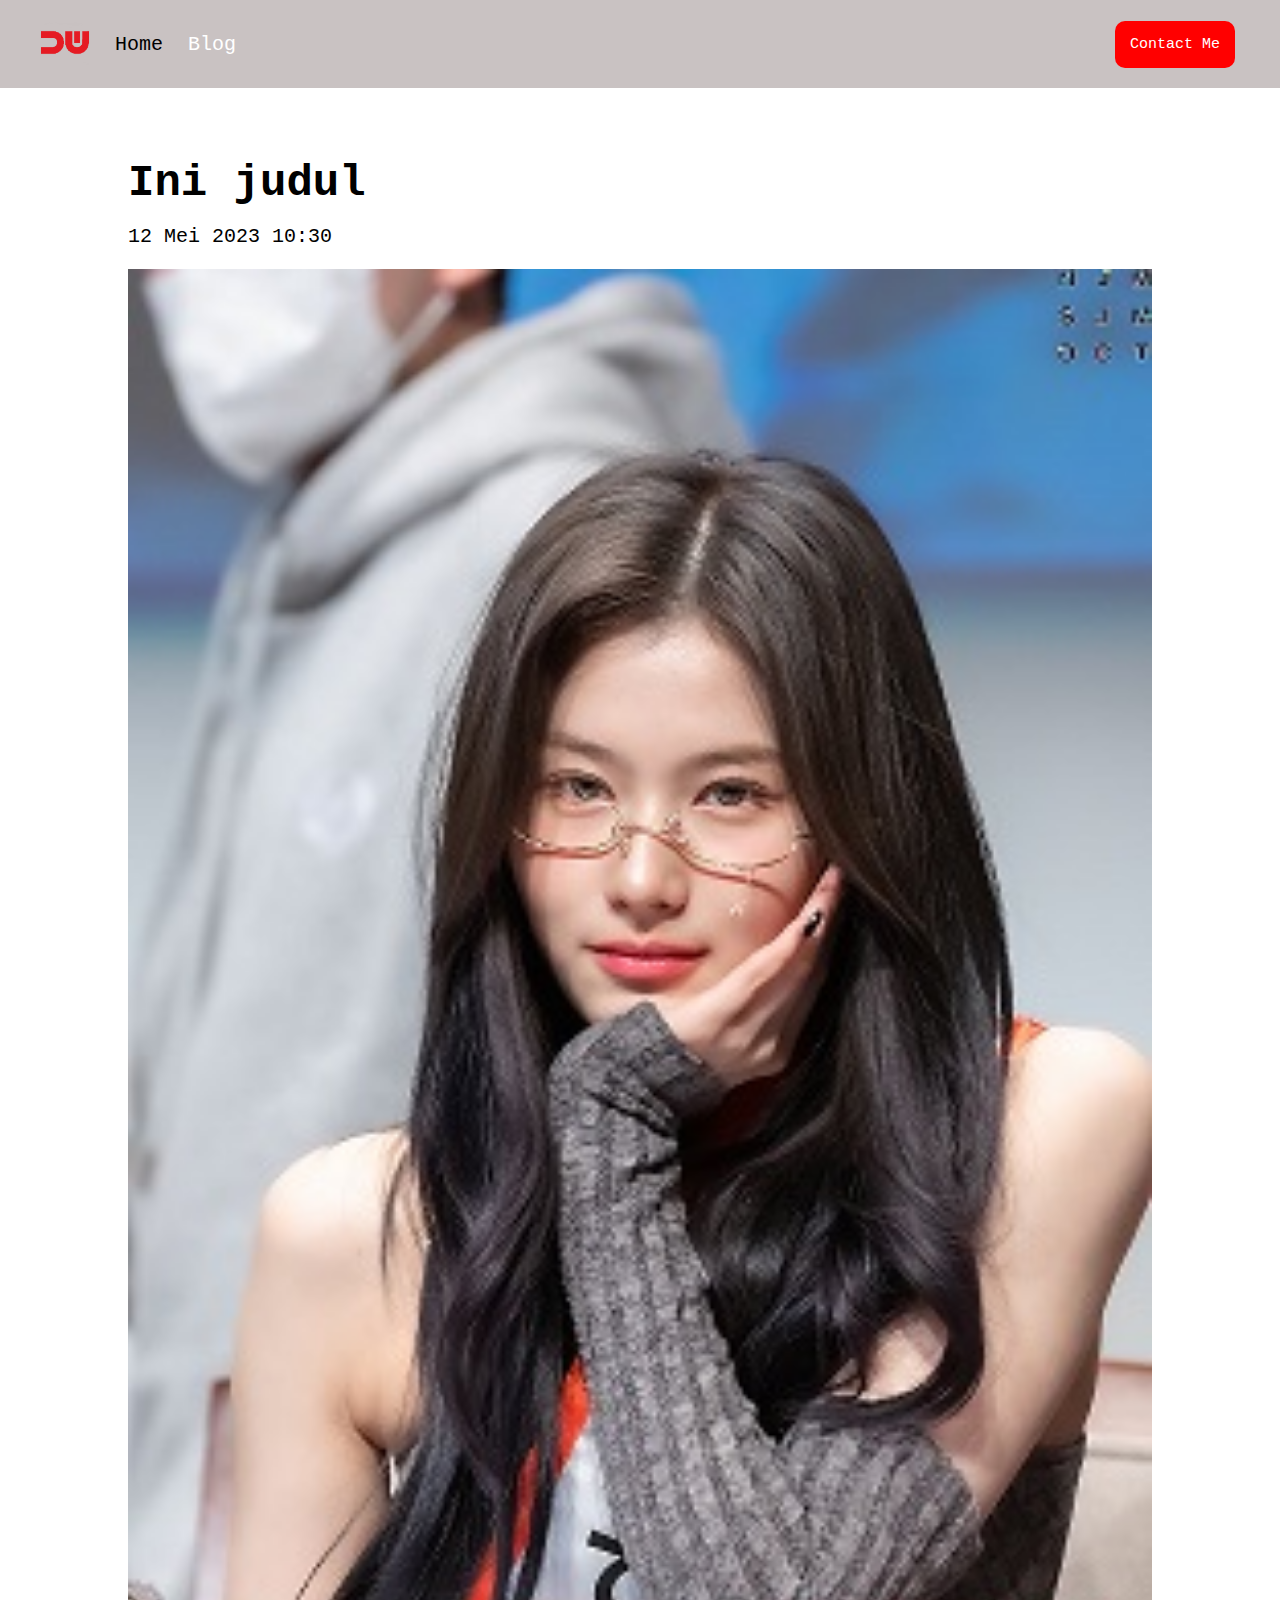
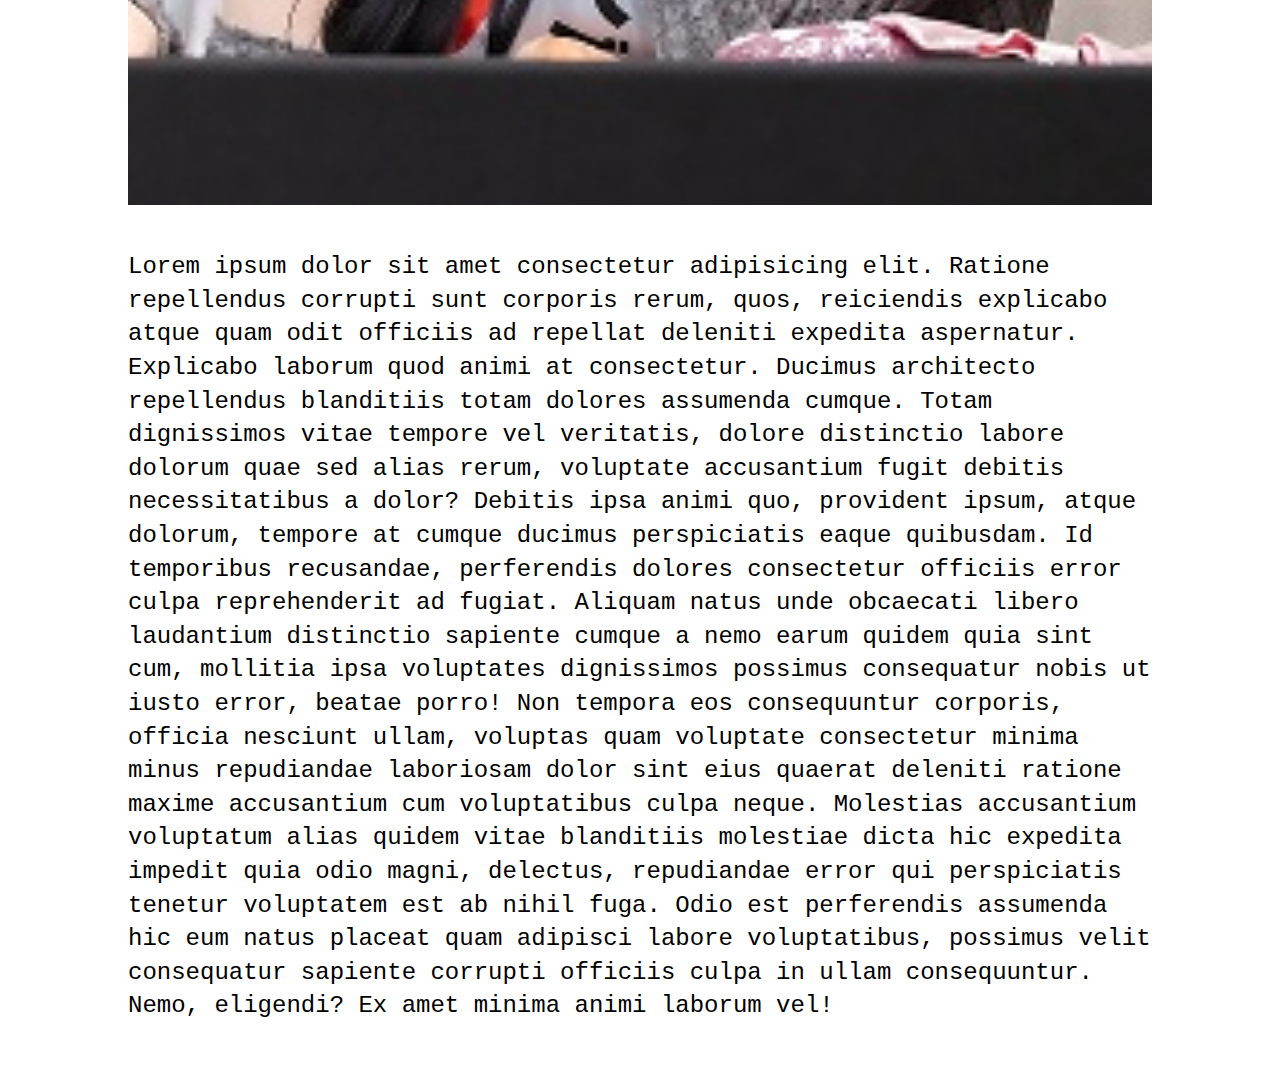
<file: single-blog.html>
<!DOCTYPE html>
<html lang="en">
<head>
    <meta charset="UTF-8">
    <meta http-equiv="X-UA-Compatible" content="IE=edge">
    <meta name="viewport" content="width=device-width, initial-scale=1.0">
    <title>Single Blog</title>
    <link rel="stylesheet" href="css/style.css">
    <link rel="stylesheet" href="css/blog.css">
</head>
<body>
    <nav>
        <div class="nav-left">
            <ul>
                <li>
                    <a href="https://dumbways.id/"><img src="assets/images/dumbways.png" alt=""></a>
                </li>
                <li>
                    <a href="index.html" class="active"> Home </a>
                </li>
                <li>
                    <a href="blog.html"> Blog </a>
                </li>
            </ul>
        </div>
        <div class=" nav-right">
            <a href="contact.html"> Contact Me </a>
    </div>
    </nav>

    <div class="blog-detail">
        <div class="blog-detail-container">
            <h1>Ini judul</h1>
            <div class="author">12 Mei 2023 10:30</div>
            <img src="assets/images/foto.jpg" alt="">
            <p>
                Lorem ipsum dolor sit amet consectetur adipisicing elit. Ratione repellendus corrupti sunt corporis rerum, quos, reiciendis explicabo atque quam odit officiis ad repellat deleniti expedita aspernatur. Explicabo laborum quod animi at consectetur. Ducimus architecto repellendus blanditiis totam dolores assumenda cumque. Totam dignissimos vitae tempore vel veritatis, dolore distinctio labore dolorum quae sed alias rerum, voluptate accusantium fugit debitis necessitatibus a dolor? Debitis ipsa animi quo, provident ipsum, atque dolorum, tempore at cumque ducimus perspiciatis eaque quibusdam. Id temporibus recusandae, perferendis dolores consectetur officiis error culpa reprehenderit ad fugiat. Aliquam natus unde obcaecati libero laudantium distinctio sapiente cumque a nemo earum quidem quia sint cum, mollitia ipsa voluptates dignissimos possimus consequatur nobis ut iusto error, beatae porro! Non tempora eos consequuntur corporis, officia nesciunt ullam, voluptas quam voluptate consectetur minima minus repudiandae laboriosam dolor sint eius quaerat deleniti ratione maxime accusantium cum voluptatibus culpa neque. Molestias accusantium voluptatum alias quidem vitae blanditiis molestiae dicta hic expedita impedit quia odio magni, delectus, repudiandae error qui perspiciatis tenetur voluptatem est ab nihil fuga. Odio est perferendis assumenda hic eum natus placeat quam adipisci labore voluptatibus, possimus velit consequatur sapiente corrupti officiis culpa in ullam consequuntur. Nemo, eligendi? Ex amet minima animi laborum vel!
            </p>
        </div>
    </div>
    
</body>
</html>
</file>
<file: Day 1/style.css>
@import url('https://fonts.googleapis.com/css2?family=Poppins:wght@300&display=swap');

* {
    text-decoration: none;
    font-family: 'Courier New', Courier, monospace;
}

nav ul li a {
    color: white;
}

body {
    padding: 0;
    margin: 0;
}

nav {
    background-color: rgb(201, 194, 194) ;
    display: flex;
    align-items: center;    
}

nav ul {
    display: flex;
    list-style-type: none;
    align-items: center;
}

nav ul li {
    margin-right: 25px;
    font-size: 20px;
}

nav ul li .active {
    color: black;
}

nav ul li img {
    width: 50px;
}

.nav-left{
    flex: 50%;
}

.nav-right {
    flex: 50%;
    text-align: end;
    margin-right: 25px;
    padding: 20px;
}

.nav-right a {
    background-color: red;
    border-radius: 10px;
    color: white;
    padding: 15px;
    border: none;
    margin-top: 10PX;
    font-size: 15px;
    cursor: pointer;

}

section {
    display: flex;
    width: 80%;
}

.kanan {
    flex: 70%;
    margin-left: 50px;
}

.kiri {
    flex: 30%;
}

.skill {
    display: flex;
    margin-top: 30px;
}

.sosmed {
    font-size: 35px;
    text-decoration: none;
    color: black;
}

.container {
    display: flex;
    justify-content: center;
    height: 90vh;
    align-items: center;
}
</file>
<file: css/style.css>
@import url('https://fonts.googleapis.com/css2?family=Poppins:wght@300&display=swap');

* {
    text-decoration: none;
    font-family: 'Courier New', Courier, monospace;
}

nav ul li a {
    color: white;
}

body {
    padding: 0;
    margin: 0;
}

nav {
    background-color: rgb(201, 194, 194) ;
    display: flex;
    align-items: center;    
}

nav ul {
    display: flex;
    list-style-type: none;
    align-items: center;
}

nav ul li {
    margin-right: 25px;
    font-size: 20px;
}

nav ul li .active {
    color: black;
}

nav ul li img {
    width: 50px;
}

.nav-left{
    flex: 50%;
}

.nav-right {
    flex: 50%;
    text-align: end;
    margin-right: 25px;
    padding: 20px;
}

.nav-right a {
    background-color: red;
    border-radius: 10px;
    color: white;
    padding: 15px;
    border: none;
    margin-top: 10PX;
    font-size: 15px;
    cursor: pointer;

}

section {
    display: flex;
    width: 80%;
}

.kanan {
    flex: 70%;
    margin-left: 50px;
}

.kiri {
    flex: 30%;
}

.skill {
    display: flex;
    margin-top: 30px;
}

.sosmed {
    font-size: 35px;
    text-decoration: none;
    color: black;
}

.container {
    display: flex;
    justify-content: center;
    height: 90vh;
    align-items: center;
}
</file>
<file: css/add-blog.css>
.blog-form {
    padding: 50px 0px;
    display: flex;
    justify-content: center;
    background-color: gainsboro;
    font-size: 20px;
    margin-bottom: 30px;
}

.blog-form .form-container {
    width: 500px;
}

.blog-form .form-container h1 {
    text-align: center;
    margin-bottom: 40px;
}

.blog-form form .input-blog-image {
    width: 96%;
    font-size: 20px;
    font-weight: 400;
    padding: 8px;
    margin-top: 5px;
    margin-bottom: 20px;
    border: 1px solid gray;
    border-radius: 10px;
    cursor: pointer;
    background-color: white;

}

.blog-form form .input-blog-image label p {
    font-size: 15px;
    padding: 0;
    margin: 0;
}

.blog-form form .input-blog-image label {
    cursor: pointer;
    display: flex;
    align-items: center;
    justify-content: space-between;

}

.blog-form form textarea {
    width: 100%;
    padding: 5px;
    margin-top: 5px;
    margin-bottom: 10;
    border-radius: 10px;
    border: 1px solid rgb(0, 0, 0);
}

.blog-form form button {
    margin-top: 20px;
    padding: 10px 20px;
    font-size: 17px;
    background: red;
    border-radius: 8px;
    border: none;
    color: white;
    cursor: pointer;
}

.blog-form .line {
    border: 1px solid gray;
    width: 80%;
    margin-left: auto;
    margin-right: auto;
}

.blog-form form .button {
    text-align: right;
}

.blog-form .form-container .container1 input {
    width: 100%;
    padding: 5px;
    margin-top: 5px;
    margin-bottom: 10;
    border-radius: 10px;
    border: 1px solid rgb(0, 0, 0);

}

.blog-form form .choose {
    margin: 0;
    padding: 10px 20px;
    font-size: 15px;
    background: rgb(238, 236, 236);
    border-radius: 8px;
    border: none;
    color: white;
    cursor: pointer;
    color: black;
}

.blog .blog-list {
    margin-top: 80px;
    margin-bottom: 80px;
    display: flex;
    align-items: center;
    flex-direction: column;
}

.blog .blog-list .blog-list-item {
    width: 80%;
    padding: 15px;
    margin-bottom: 20px;
    border: 2px solid gray;
    border-radius: 8px;
    display: flex;
}

.blog .blog-list .blog-list-item .blog-image {
    flex: 1;
}

.blog .blog-list .blog-list-item .blog-image img {
    width: 100%;
    height: 300px;
    object-fit: cover;
}

.blog .blog-list .blog-list-item .blog-content {
    padding-left: 20px;
    flex: 2;
}

.blog .blog-list .btn-group {
    text-align: right;
    margin-bottom: 20px;
}

.blog .blog-list .btn-group .btn-edit{
    padding: 5px 10px;
    border: none;
    border-radius: 5px;
    background: gray;
    color: white;
}

.blog .blog-list .btn-group .btn-delete{
    padding: 5px 10px;
    border: none;
    border-radius: 5px;
    background: red;
    color: white;
}

.blog .blog-list h1 a {
    text-decoration: none;
    color: black;
}

.blog .blog-list .blog-content {
    font-weight: 300;
    font-size: 12px;
    line-height: 20px;
}

.blog .blog-list .blog-list-item p {
    margin-top: 20px;
    font-weight: normal;
    font-size: 14px;
    line-height: 20px;
    text-align: justify;
}

.kolom .blog .blog-list {
    margin-top: 80px;
    margin-bottom: 80px;
    display: flex;
    align-items: center;
    flex-direction: column;
}
</file>
<file: css/project.css>
.logo {
    display: flex; 
    font-size: 30px; 
    margin-top: 20px;
    margin-bottom: 20px;
}

.post {
    padding: 10px;
    border-radius: 10px;
    border: none;
    margin-top: 15px;
    margin-left: 15px;
    display: grid;
    grid-template-columns:auto auto auto;
    align-items: center;
    justify-content: space-evenly
}

.judul {
    font-size: 20px;
    font-weight: bold;
    margin-top: 10px;
    margin-bottom: 5px;

}

.description {
    margin-top: 10px;
    margin-bottom: 10px;
}

.btn-edit {
    padding: 5px 70px;
    border: none;
    border-radius: 5px;
    background: rgb(0, 1, 87);
    color: white;
    width: 100%;
}

.btn-delete {
    padding: 5px 70px;
    border: none;
    border-radius: 5px;
    background: rgb(0, 1, 87);
    color: white;
    margin-left: 10px;
}

.tombol {
    display: flex;
    width: 100%;
    justify-content:last baseline;
    align-items:last baseline;
    margin-top: 15px;
}


img {
    width: 100%; 
    height: 100%;

}

.post .anu {
    margin: auto;
    padding: 10px;
    border-radius: 10px;
    width: 350px;
    height: 570px;
    border: 1px solid rgb(179, 170, 170);
    margin-top: 15px;
    margin-left: 15px;
    border: 1px solid gray;
}
</file>
<file: css/post.css>
* {
    text-decoration: none;
    font-family: 'Courier New', Courier, monospace;
}

.container {
    display: flex;
    width: 100%;
    margin: 30px;
}

.judul {
    align-items: center;
    justify-content: center;
}

nav ul li a {
    color: white;
}

nav {
    display: flex;
    align-items: center;    
    background-color: rgb(201, 194, 194);
}

nav ul {
    display: flex;
    list-style-type: none;
    align-items: center;
}

nav ul li {
    margin-right: 25px;
    font-size: 20px;
}

nav ul li .active {
    color: black;
}

nav ul li img {
    width: 50px;
}

.nav-left{
    flex: 50%;
}

.nav-right {
    flex: 50%;
    text-align: end;
    margin-right: 25px;
    padding: 20px;
}

.nav-right a {
    background-color: red;
    border-radius: 10px;
    color: white;
    padding: 15px;
    border: none;
    margin-top: 10PX;
    font-size: 15px;
    cursor: pointer;

}

body {
    padding: 0;
    margin: 0;
}

.kiri {
    flex: 50%;
}

.kanan {
    flex: 50%;
    margin-left: 50px;
    font-size: 25px;
}

p {
    padding: 30px; 
    font-family: 'Times New Roman', Times, serif;
    font-size: 20px;
}
</file>
<file: css/blog.css>
.blog-form {
    padding: 50px 0px;
    display: flex;
    justify-content: center;
}

.blog-form .form-container {
    width: 500px;
}

.blog-form .form-container h1 {
    text-align: center;
    margin-bottom: 40px;
}

.blog-form form label {
    font-size: 20px;
    font-weight: 400;
}

.blog-form form input, textarea {
    width: 96%;
    font-size: 20px;
    font-weight: 400;
    padding: 8px;
    margin-top: 5px;
    margin-bottom: 20px;
    border: 1px solid black;
    resize: none;
}

.blog-form form textarea {
    height: 250px;
}

.blog-form form .input-blog-image {
    width: 96%;
    font-size: 20px;
    font-weight: 400;
    padding: 8px;
    margin-top: 5px;
    margin-bottom: 20px;
    border: 1px solid gray;
    border-radius: 10px;
    cursor: pointer;

}

.blog-form form .input-blog-image label p {
    font-size: 15px;
}

.blog-form form .input-blog-image label {
    cursor: pointer;
    display: flex;
    align-items: center;
    justify-content: space-between;
}

.blog-form form .button {
    text-align: right;
}

.blog-form form button {
    margin-top: 50px;
    padding: 10px 20px;
    font-size: 17px;
    background: red;
    border-radius: 8px;
    border: none;
    color: white;
    cursor: pointer;
}

.blog-form .line {
    border: 1px solid gray;
    width: 80%;
    margin-left: auto;
    margin-right: auto;
}

.blog .blog-list {
    margin-top: 80px;
    margin-bottom: 80px;
    display: flex;
    align-items: center;
    flex-direction: column;
}

.blog .blog-list .blog-list-item {
    width: 80%;
    padding: 15px;
    margin-bottom: 20px;
    border: 2px solid gray;
    border-radius: 8px;
    display: flex;
}

.blog .blog-list .blog-list-item .blog-image {
    flex: 1;
}

.blog .blog-list .blog-list-item .blog-image img {
    width: 100%;
    height: 300px;
    object-fit: cover;
}

.blog .blog-list .blog-list-item .blog-content {
    padding-left: 20px;
    flex: 2;
}

.blog .blog-list .btn-group {
    text-align: right;
    margin-bottom: 20px;
}

.blog .blog-list .btn-group .btn-edit{
    padding: 5px 10px;
    border: none;
    border-radius: 5px;
    background: gray;
}

.blog .blog-list .btn-group .btn-delete{
    padding: 5px 10px;
    border: none;
    border-radius: 5px;
    background: red;
}

.blog .blog-list h1 a {
    text-decoration: none;
    color: black;
}

.blog .blog-list .blog-content {
    font-weight: 300;
    font-size: 12px;
    line-height: 20px;
}

.blog .blog-list .blog-list-item p {
    margin-top: 20px;
    font-weight: normal;
    font-size: 14px;
    line-height: 20px;
    text-align: justify;
}

/*Blog detail */

.blog-detail {
    display: flex;
    justify-content: center;
}

.blog-detail-container {
    width: 80%;
    margin: 40px 0;
}

.blog-detail-container img {
    width: 100%;

}

.blog-detail-container h1 {
    font-style: normal;
    font-weight: 800;
    font-size: 44px;
    line-height: 120%;
    margin-bottom: 15px;
}

.blog-detail-container .author {
    font-weight: 100;
    font-size: 20px;
    line-height: 120%;
    margin-bottom: 20px;
}

.blog-detail-container p {
    margin-top: 40px;
    font-style: normal;
    font-weight: normal;
    font-size: 24px;
    line-height: 140%;
    justify-content: center;
}
</file>
